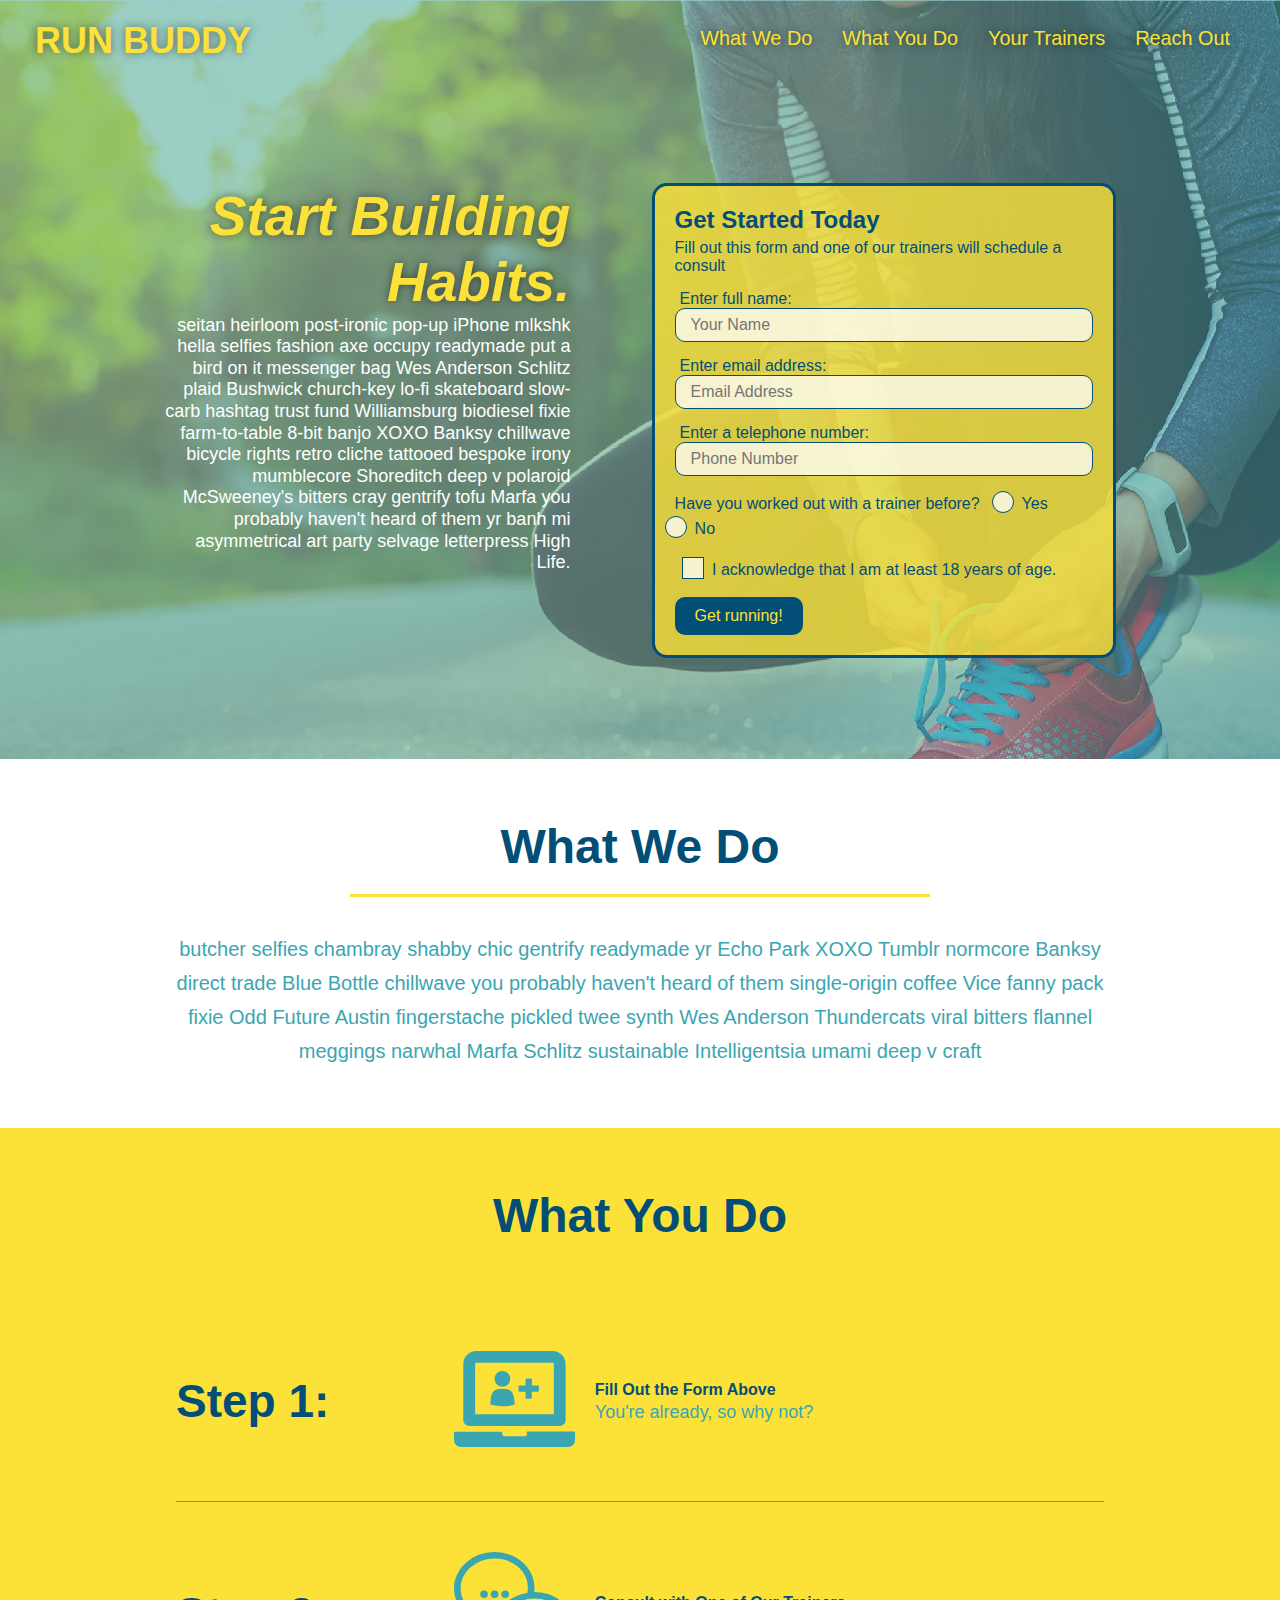
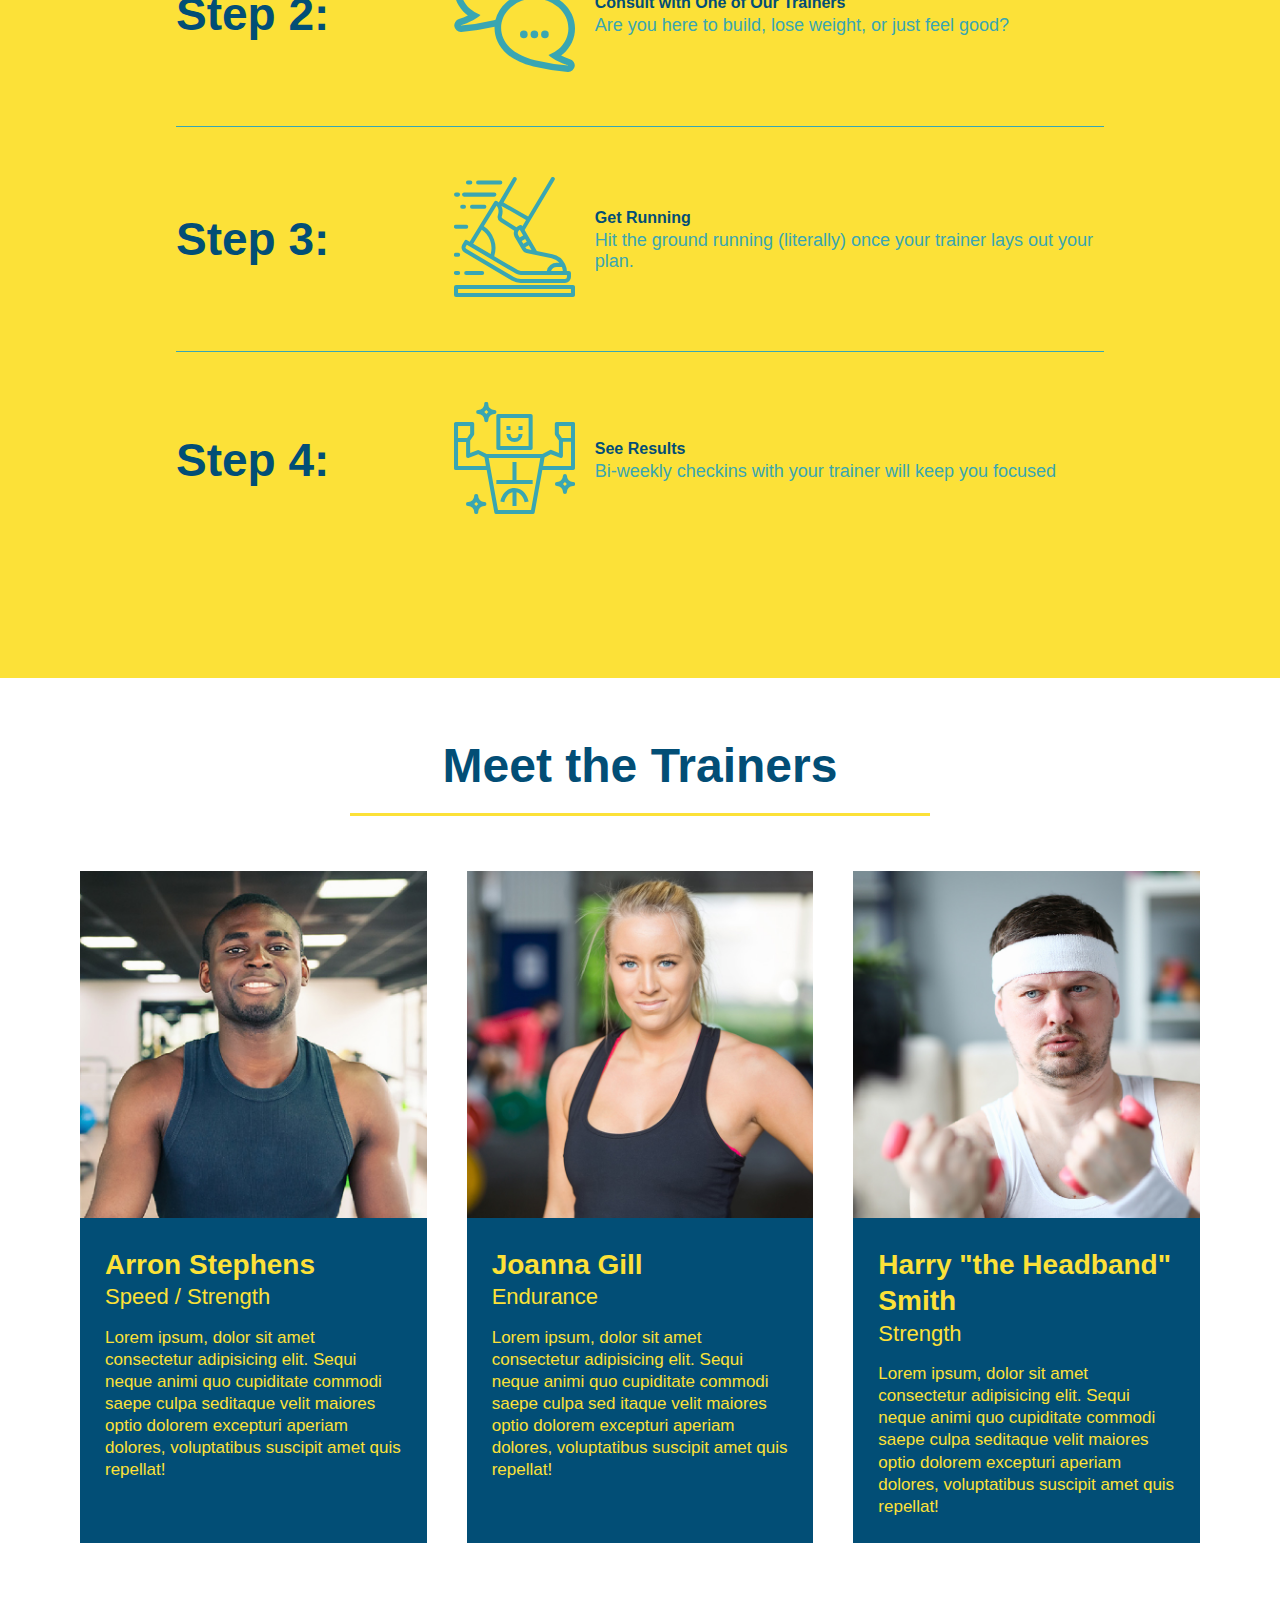
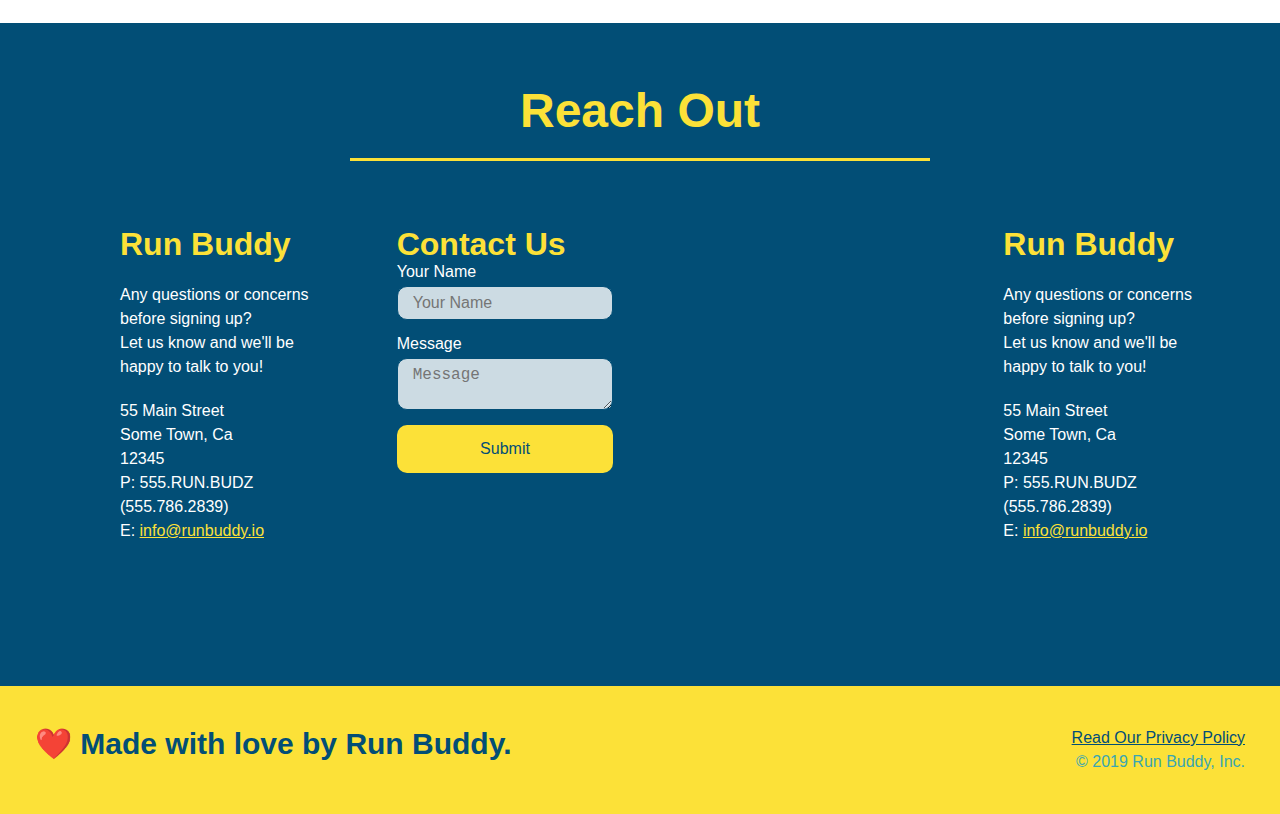
<file: index.html>
<!DOCTYPE html>
<html lang="en">
  <head>
    <link rel="stylesheet" href="./assets/css/style.css" />
    <meta charset="UTF-8" />
    <meta name="viewport" content="width=device-width, initial-scale=1.0" />
    <title>Run Buddy</title>
  </head>
    <!-- navigation-->
    <header>
    <h1>
      <a href="/">RUN BUDDY</h1>
    <nav>
    <!-- Unordered list element -->
    <ul>
      <!-- List item element -->
      <li>
        <!-- Anchor element -->
        <a href="#what-we-do"> What We Do</a>
      </li>
      <li>
        <a href="#what-you-do">What You Do</a>
      </li>
      <li>
        <a href="#your-trainers">Your Trainers</a>
      </li>
      <li>
        <a href="#reach-out">Reach Out</a>
      </li>
    </ul>
    </nav>
    </header>


    <!-- hero/jumbotron -->
    <section class="hero">
      <div class="hero-cta">
        <h2>Start Building Habits.</h2>
        <p>
          seitan heirloom post-ironic pop-up iPhone mlkshk hella selfies fashion axe occupy readymade put a bird on it messenger bag Wes Anderson Schlitz plaid Bushwick church-key lo-fi skateboard slow-carb hashtag trust fund Williamsburg biodiesel fixie farm-to-table 8-bit banjo XOXO Banksy chillwave bicycle rights retro cliche tattooed bespoke irony mumblecore Shoreditch deep v polaroid McSweeney's bitters cray gentrify tofu Marfa you probably haven't heard of them yr banh mi asymmetrical art party selvage letterpress High Life.
        </p>
      </div>
      <div class="hero-form">
        <h3>Get Started Today</h3>
        <p>Fill out this form and one of our trainers will schedule a consult</p>
        <!-- Add form element -->
        <form>
          <label for="name">Enter full name:</label>
          <input type="text" placeholder="Your Name" name="name" id="name" class="form-input">
          <label for="email">Enter email address:</label>
          <input type="email" placeholder="Email Address" name="email" id="email" class="form-input">
          <label for="phone">Enter a telephone number:</label>
          <input type="tel" placeholder="Phone Number" name="phone" id="phone" class="form-input">
        <p>
          Have you worked out with a trainer before?
          <span class="radio-wrapper">
          <input type="radio" name="trainer-confirm" id="trainer-yes" />
          <label for="trainer-yes">Yes</label>
          </span>
          <span class="radio-wrapper">
          <input type="radio" name="trainer-confirm" id="trainer-no" />
          <label for="trainer-no">No</label>
          </span>
          </p>
          <p> 
          <span class="checkbox-wrapper">
          <input type="checkbox" name="age-confirm" id="checkbox" />
          <label for="checkbox"> I acknowledge that I am at least 18 years of age.</label>
          </span>
          </p>
          <button type="submit">
            Get running!
          </button>
          </form>
      </div>
      
    </section>
     <!-- end hero-->
    <!-- "what we do" section-->
    <section id="what-we-do" class="intro">
      <div class="flex-row">
      <h2 class="section-title primary-border">What We Do</h2>
      </div class="flex-row">
      <p>butcher selfies chambray shabby chic gentrify readymade yr Echo Park XOXO Tumblr normcore Banksy direct trade Blue Bottle chillwave you probably haven't heard of them single-origin coffee Vice fanny pack fixie Odd Future Austin fingerstache pickled twee synth Wes Anderson Thundercats viral bitters flannel meggings narwhal Marfa Schlitz sustainable Intelligentsia umami deep v craft</p>
    </section>

    <!-- "what you do" section-->
    <section id="what-you-do" class="steps">
    <div class="flex-row">
    <h2 class="section-title primary-border">What You Do</h2>
    </div>
      <!-- insert this img element-->
      <div class="step">
      <h3>Step 1:</h3>
      <div class="step-info">
      <div class="step-img">
        <img src="./assets/images/step-1.svg" alt=""/>
      </div>
      <div class="step-text">
        <h4>Fill Out the Form Above</h4>
        <p>You're already, so why not?</p>
    </div>
    </div>
    </div>

    <div class="step">
      <h3>Step 2:</h3>
      <div class="step-info">
        <div class="step-img">
      <img src="./assets/images/step-2.svg" alt=""/>
        </div>
      <div class="step-text">
      <h4>Consult with One of Our Trainers</h4>
      <p>Are you here to build, lose weight, or just feel good?</p>
    </div>
    </div>
    </div>

    <div class="step">
      <h3>Step 3:</h3>
      <div class="step-info">
        <div class="step-img">
      <img src="./assets/images/step-3.svg" alt="" />
      </div>
      <div class="step-text">
      <h4>Get Running</h4>
      <p>Hit the ground running (literally) once your trainer lays out your plan.</p>
    </div>
    </div>
    </div>

    <div class="step">
      <h3>Step 4:</h3>
      <div class="step-info">
        <div class="step-img">
      <img src="./assets/images/step-4.svg" alt="" />
      </div>
      <div class="step-text">
      <h4>See Results</h4>
      <p>Bi-weekly checkins with your trainer will keep you focused</p>
    </div>
    </div>
    </div>
    </section>

    <!-- "meet the trainers"-->
    <section id="your-trainers">
      <div class="flex-row">
      <h2 class="section-title primary-border">Meet the Trainers</h2>
      </div>

        <div class="trainers">
          <article class="trainer">
          <img src="./assets/images/trainer-1.jpg" alt="Arron Stephens in his workout clothes, ready to pump iron"/>
            <div class="trainer-bio">
              <h3 class="trainer-name">Arron Stephens</h3>
              <h4 class="trainer-role">Speed / Strength</h4>
            <p>Lorem ipsum, dolor sit amet consectetur adipisicing elit. Sequi neque animi quo cupiditate commodi saepe culpa seditaque velit maiores optio dolorem excepturi aperiam dolores, voluptatibus suscipit amet quis repellat!
              </p>
            </div>
          </article>
        

      
      <!-- second trainer bio -->
        
          <article class="trainer">
          <img src="./assets/images/trainer-2.jpg" alt="Joanna Gill cooling off after a workout" />
            <div class="trainer-bio">
              <h3 class="trainer-name">Joanna Gill</h3>
              <h4 class="trainer-role">Endurance</h4>
                <p> Lorem ipsum, dolor sit amet consectetur adipisicing elit. Sequi neque animi quo cupiditate commodi saepe culpa sed itaque velit maiores optio dolorem excepturi aperiam dolores, voluptatibus suscipit amet quis repellat!</p>
            </div>
          </article>
        
      <!-- third trainer bio -->
        
          <article class="trainer">
          <img src="./assets/images/trainer-3.jpg" alt="Harry Smith wearing a headband and lifting comically small pink weights" />
            <div class="trainer-bio">
              <h3 class="trainer-name">Harry "the Headband" Smith</h3>
              <h4 class="trainer-role">Strength</h4>
              <p>Lorem ipsum, dolor sit amet consectetur adipisicing elit. Sequi neque animi quo cupiditate commodi saepe culpa seditaque velit maiores optio dolorem excepturi aperiam dolores, voluptatibus suscipit amet quis repellat!
              </p>
            </div>
          </article>
        </div>
    </section>

    <!-- "reach out" section-->
    <section id="reach-out" class="contact">
      <div class="flex-row">
      <h2 class="section-title primary-border">Reach Out</h2>
      </div>
      <div class="contact-info">
        <div>
          <h3>Run Buddy</h3>
          <p>
            Any questions or concerns before signing up?
            <br />
            Let us know and we'll be happy to talk to you!
          </p>
          <address>
            55 Main Street <br/>
            Some Town, Ca <br/>
            12345<br />
            P: 555.RUN.BUDZ (555.786.2839)<br/>
            E: <a href="mailto:info@runbuddy.io">info@runbuddy.io</a>
          </address>
          
        </div>  
      
      <div class="contact-form">
        <h3>Contact Us</h3>
        <form>
           <label for="contact-name">Your Name</label>
           <input type="text" id="contact-name" placeholder="Your Name" />
      
           <label for="contact-message">Message</label>
           <textarea id="contact-message" placeholder="Message"></textarea>
      
           <button type="submit">Submit</button>
          </form>
      </div>
       
        <iframe 
        src="https://www.google.com/maps/embed?pb=!1m18!1m12!1m3!1d3147.1079747227936!2d-120.42364418397035!3d37.92790791110593!2m3!1f0!2f0!3f0!3m2!1i1024!2i768!4f13.1!3m3!1m2!1s0x8090c49129b6ac57%3A0xb56c7eb95a2cd8bd!2sMain%20St%2C%20California%2095327!5e0!3m2!1sen!2sus!4v1616426329495!5m2!1sen!2sus" 
        width="400" 
        height="400" 
        style="border:0;" 
        allowfullscreen=""
        loading="lazy">
      </iframe>
        
        <div>
        <h3>Run Buddy</h3>
        <p>
          Any questions or concerns before signing up?
          <br />
          Let us know and we'll be happy to talk to you!
        </p>
        <address>
          55 Main Street <br/>
          Some Town, Ca <br/>
          12345<br />
          P: 555.RUN.BUDZ (555.786.2839)<br/>
          E: <a href="mailto:info@runbuddy.io">info@runbuddy.io</a>
        </address>
      </div>
    </section>

    
    <!-- footer -->
    <footer>
      <h2>❤️ Made with love by Run Buddy.</h2>
      <div>
        <a href="privacy-policy.html">Read Our Privacy Policy</a><br />
        &copy; 2019 Run Buddy, Inc.
      </div>
    </footer>
</html>
</file>
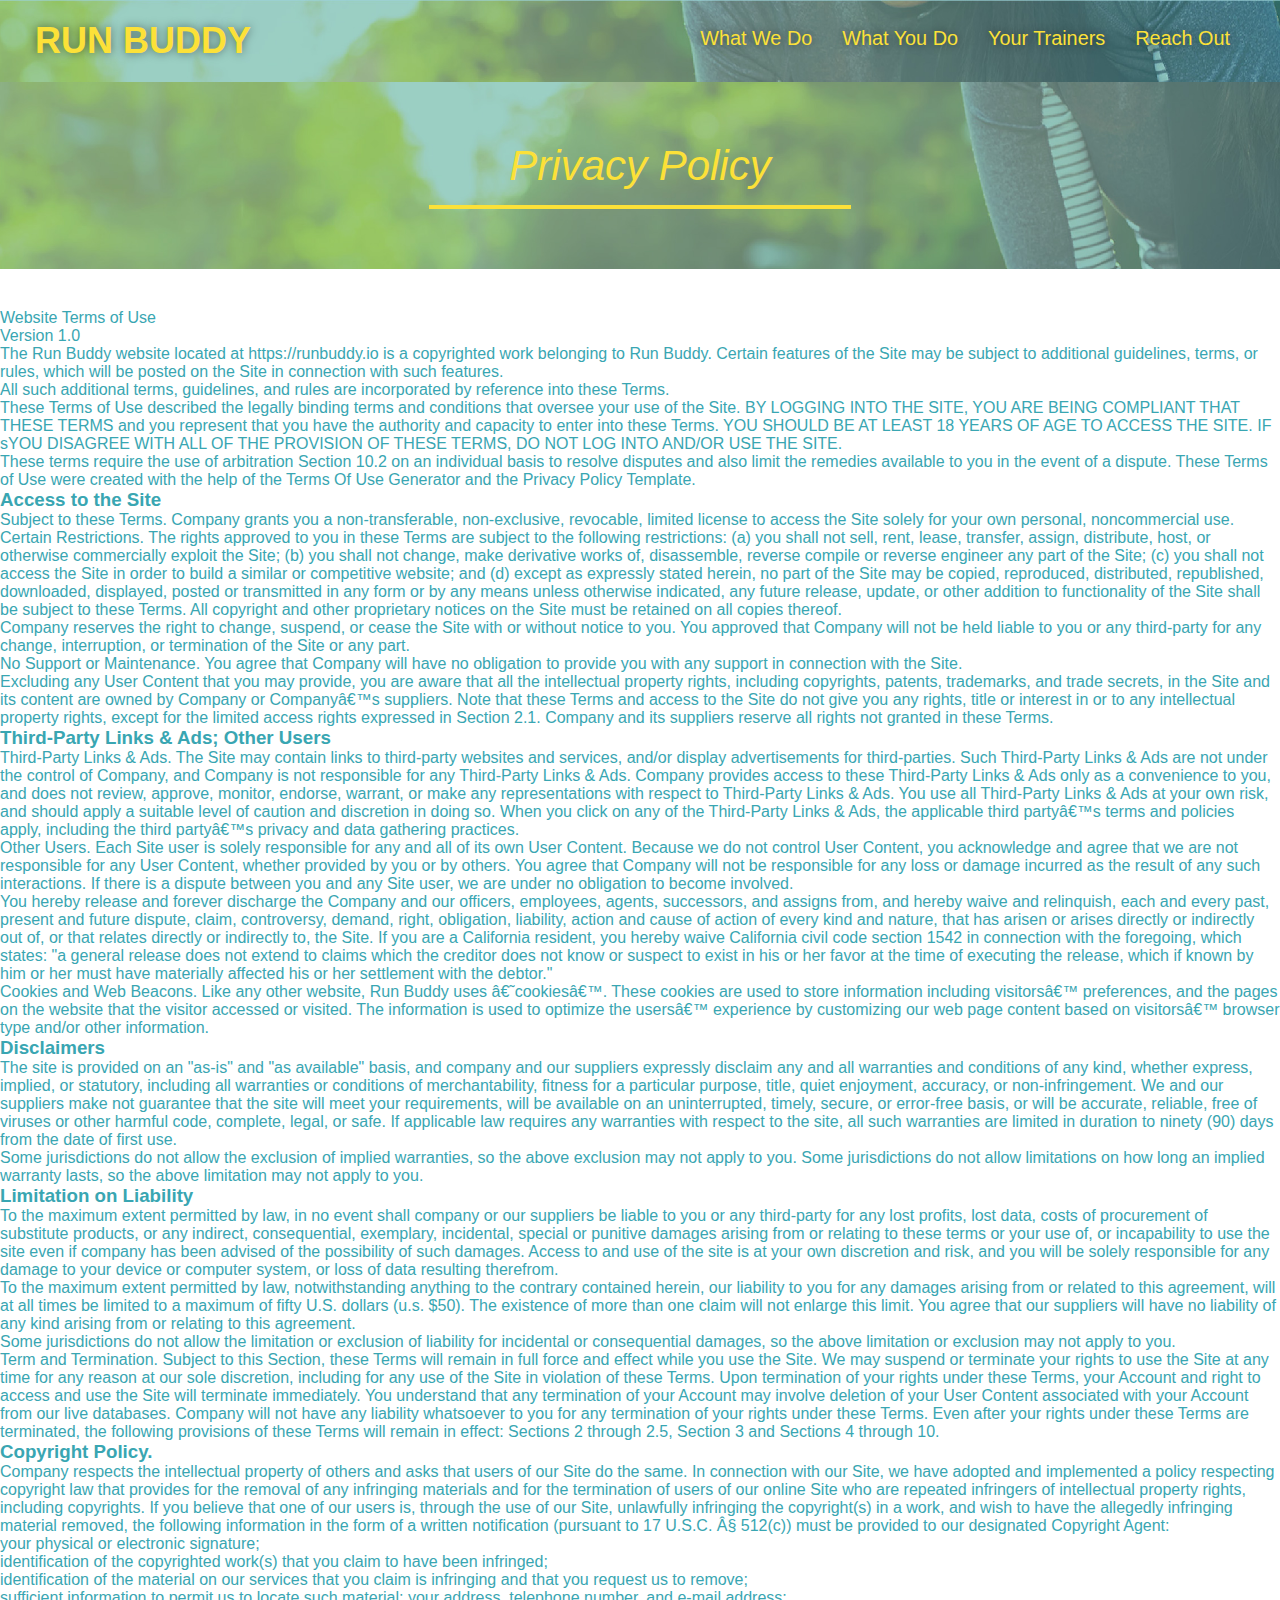
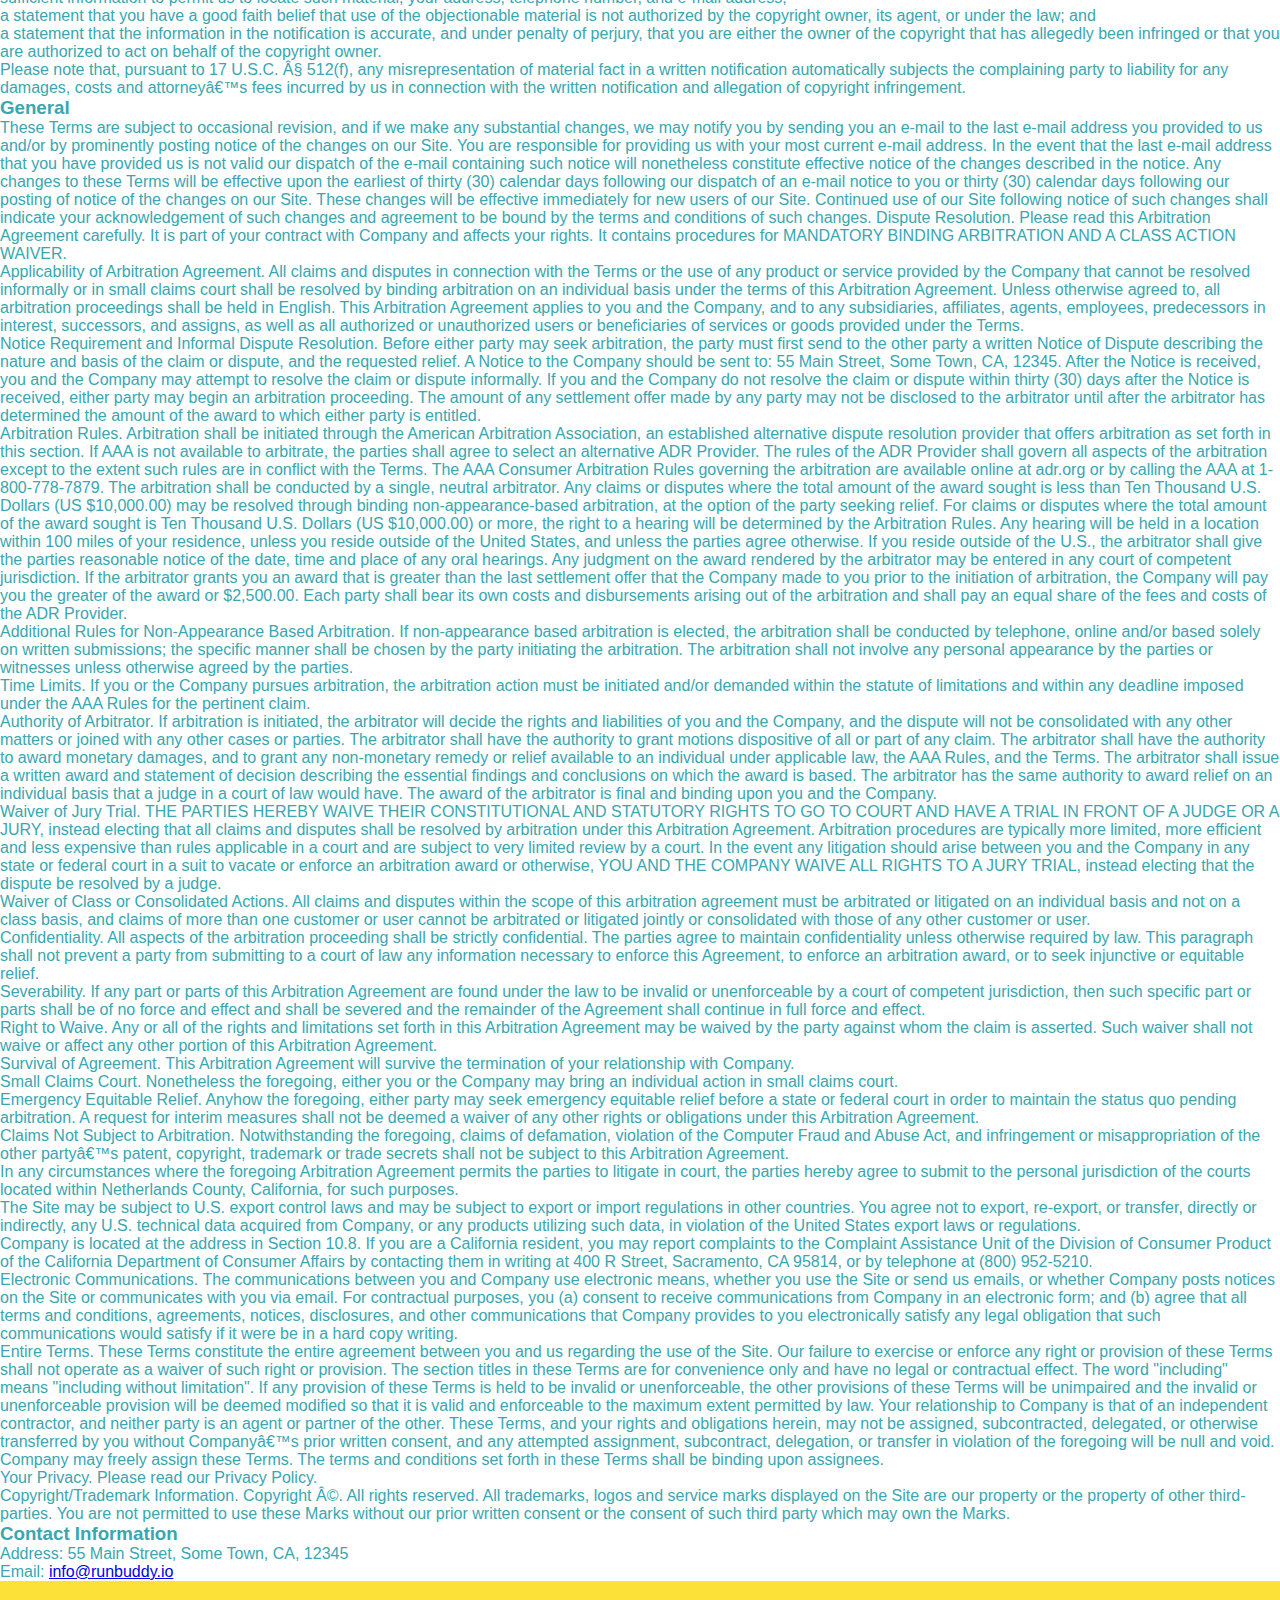
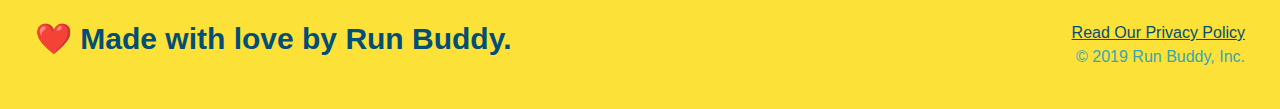
<file: privacy-policy.html>
<!DOCTYPE html>
<html lang="en">
  <head>
    <meta charset="UTF-8" />
    <title>Privacy Policy - Run Buddy</title>
    <link rel="stylesheet" href="./assets/css/style.css" />
    <link rel="stylesheet" href="./assets/css/secondary-style.css"/>
    <meta name="viewport" content="width=device-width, initial-scale=1.0" />
  </head>
  <header>
    <h1>
      <a href="/">RUN BUDDY</h1>
    <nav>
      <ul>
          <li>
            <!-- Anchor element -->
            <a href="./index.html#what-we-do"> What We Do</a>
          </li>
          <li>
            <a href="./index.html#what-you-do">What You Do</a>
          </li>
          <li>
            <a href="./index.html#your-trainers">Your Trainers</a>
          </li>
          <li>
            <a href="./index.html#reach-out">Reach Out</a>
          </li>
        </ul>
        </nav>
        </header>
        <section class="hero">
          <h2 class="page-title">
            Privacy Policy 
          </h2>
        </section>
        <article class="seconday-content">
          <p>
            Website Terms of Use
          </p>
    
          <p>
            Version 1.0
          </p>
    
          <p>
            The Run Buddy website located at https://runbuddy.io is a copyrighted work belonging to Run Buddy. Certain
            features of the Site may be subject to additional guidelines, terms, or rules, which will be posted on the Site
            in connection with such features.
          </p>
    
          <p>
            All such additional terms, guidelines, and rules are incorporated by reference into these Terms.
          </p>
    
          <p>
            These Terms of Use described the legally binding terms and conditions that oversee your use of the Site. BY
            LOGGING INTO THE SITE, YOU ARE BEING COMPLIANT THAT THESE TERMS and you represent that you have the authority
            and capacity to enter into these Terms. YOU SHOULD BE AT LEAST 18 YEARS OF AGE TO ACCESS THE SITE. IF sYOU
            DISAGREE WITH ALL OF THE PROVISION OF THESE TERMS, DO NOT LOG INTO AND/OR USE THE SITE.
          </p>
    
          <p>
            These terms require the use of arbitration Section 10.2 on an individual basis to resolve disputes and also
            limit the remedies available to you in the event of a dispute. These Terms of Use were created with the help of
            the Terms Of Use Generator and the Privacy Policy Template.
          </p>
    
          <h3>
            Access to the Site
          </h3>
    
          <p>
            Subject to these Terms. Company grants you a non-transferable, non-exclusive, revocable, limited license to
            access the Site solely for your own personal, noncommercial use.
          </p>
    
          <p>
            Certain Restrictions. The rights approved to you in these Terms are subject to the following restrictions: (a)
            you shall not sell, rent, lease, transfer, assign, distribute, host, or otherwise commercially exploit the Site;
            (b) you shall not change, make derivative works of, disassemble, reverse compile or reverse engineer any part of
            the Site; (c) you shall not access the Site in order to build a similar or competitive website; and (d) except
            as expressly stated herein, no part of the Site may be copied, reproduced, distributed, republished, downloaded,
            displayed, posted or transmitted in any form or by any means unless otherwise indicated, any future release,
            update, or other addition to functionality of the Site shall be subject to these Terms. All copyright and other
            proprietary notices on the Site must be retained on all copies thereof.
          </p>
    
          <p>
            Company reserves the right to change, suspend, or cease the Site with or without notice to you. You approved
            that Company will not be held liable to you or any third-party for any change, interruption, or termination of
            the Site or any part.
          </p>
    
          <p>
            No Support or Maintenance. You agree that Company will have no obligation to provide you with any support in
            connection with the Site.
          </p>
    
          <p>
            Excluding any User Content that you may provide, you are aware that all the intellectual property rights,
            including copyrights, patents, trademarks, and trade secrets, in the Site and its content are owned by Company
            or Companyâ€™s suppliers. Note that these Terms and access to the Site do not give you any rights, title or
            interest in or to any intellectual property rights, except for the limited access rights expressed in Section
            2.1. Company and its suppliers reserve all rights not granted in these Terms.
          </p>
    
          <h3>
            Third-Party Links & Ads; Other Users
          </h3>
    
          <p>
            Third-Party Links & Ads. The Site may contain links to third-party websites and services, and/or display
            advertisements for third-parties. Such Third-Party Links & Ads are not under the control of Company, and Company
            is not responsible for any Third-Party Links & Ads. Company provides access to these Third-Party Links & Ads
            only as a convenience to you, and does not review, approve, monitor, endorse, warrant, or make any
            representations with respect to Third-Party Links & Ads. You use all Third-Party Links & Ads at your own risk,
            and should apply a suitable level of caution and discretion in doing so. When you click on any of the
            Third-Party Links & Ads, the applicable third partyâ€™s terms and policies apply, including the third partyâ€™s
            privacy and data gathering practices.
          </p>
    
          <p>
            Other Users. Each Site user is solely responsible for any and all of its own User Content. Because we do not
            control User Content, you acknowledge and agree that we are not responsible for any User Content, whether
            provided by you or by others. You agree that Company will not be responsible for any loss or damage incurred as
            the result of any such interactions. If there is a dispute between you and any Site user, we are under no
            obligation to become involved.
          </p>
    
          <p>
            You hereby release and forever discharge the Company and our officers, employees, agents, successors, and
            assigns from, and hereby waive and relinquish, each and every past, present and future dispute, claim,
            controversy, demand, right, obligation, liability, action and cause of action of every kind and nature, that has
            arisen or arises directly or indirectly out of, or that relates directly or indirectly to, the Site. If you are
            a California resident, you hereby waive California civil code section 1542 in connection with the foregoing,
            which states: "a general release does not extend to claims which the creditor does not know or suspect to exist
            in his or her favor at the time of executing the release, which if known by him or her must have materially
            affected his or her settlement with the debtor."
          </p>
    
          <p>
            Cookies and Web Beacons. Like any other website, Run Buddy uses â€˜cookiesâ€™. These cookies are used to store
            information including visitorsâ€™ preferences, and the pages on the website that the visitor accessed or visited.
            The information is used to optimize the usersâ€™ experience by customizing our web page content based on visitorsâ€™
            browser type and/or other information.
          </p>
    
          <h3>
            Disclaimers
          </h3>
    
          <p>
            The site is provided on an "as-is" and "as available" basis, and company and our suppliers expressly disclaim
            any and all warranties and conditions of any kind, whether express, implied, or statutory, including all
            warranties or conditions of merchantability, fitness for a particular purpose, title, quiet enjoyment, accuracy,
            or non-infringement. We and our suppliers make not guarantee that the site will meet your requirements, will be
            available on an uninterrupted, timely, secure, or error-free basis, or will be accurate, reliable, free of
            viruses or other harmful code, complete, legal, or safe. If applicable law requires any warranties with respect
            to the site, all such warranties are limited in duration to ninety (90) days from the date of first use.
          </p>
    
          <p>
            Some jurisdictions do not allow the exclusion of implied warranties, so the above exclusion may not apply to
            you. Some jurisdictions do not allow limitations on how long an implied warranty lasts, so the above limitation
            may not apply to you.
          </p>
    
          <h3>
            Limitation on Liability
          </h3>
    
          <p>
            To the maximum extent permitted by law, in no event shall company or our suppliers be liable to you or any
            third-party for any lost profits, lost data, costs of procurement of substitute products, or any indirect,
            consequential, exemplary, incidental, special or punitive damages arising from or relating to these terms or
            your use of, or incapability to use the site even if company has been advised of the possibility of such
            damages. Access to and use of the site is at your own discretion and risk, and you will be solely responsible
            for any damage to your device or computer system, or loss of data resulting therefrom.
          </p>
    
          <p>
            To the maximum extent permitted by law, notwithstanding anything to the contrary contained herein, our liability
            to you for any damages arising from or related to this agreement, will at all times be limited to a maximum of
            fifty U.S. dollars (u.s. $50). The existence of more than one claim will not enlarge this limit. You agree that
            our suppliers will have no liability of any kind arising from or relating to this agreement.
          </p>
    
          <p>
            Some jurisdictions do not allow the limitation or exclusion of liability for incidental or consequential
            damages, so the above limitation or exclusion may not apply to you.
          </p>
    
          <p>
            Term and Termination. Subject to this Section, these Terms will remain in full force and effect while you use
            the Site. We may suspend or terminate your rights to use the Site at any time for any reason at our sole
            discretion, including for any use of the Site in violation of these Terms. Upon termination of your rights under
            these Terms, your Account and right to access and use the Site will terminate immediately. You understand that
            any termination of your Account may involve deletion of your User Content associated with your Account from our
            live databases. Company will not have any liability whatsoever to you for any termination of your rights under
            these Terms. Even after your rights under these Terms are terminated, the following provisions of these Terms
            will remain in effect: Sections 2 through 2.5, Section 3 and Sections 4 through 10.
          </p>
    
          <h3>
            Copyright Policy.
          </h3>
    
          <p>
            Company respects the intellectual property of others and asks that users of our Site do the same. In connection
            with our Site, we have adopted and implemented a policy respecting copyright law that provides for the removal
            of any infringing materials and for the termination of users of our online Site who are repeated infringers of
            intellectual property rights, including copyrights. If you believe that one of our users is, through the use of
            our Site, unlawfully infringing the copyright(s) in a work, and wish to have the allegedly infringing material
            removed, the following information in the form of a written notification (pursuant to 17 U.S.C. Â§ 512(c)) must
            be provided to our designated Copyright Agent:
          </p>
    
          <ul>
            <li>
              your physical or electronic signature;
            </li>
            <li>
              identification of the copyrighted work(s) that you claim to have been infringed;
            </li>
            <li>
              identification of the material on our services that you claim is infringing and that you request us to remove;
            </li>
            <li>
              sufficient information to permit us to locate such material; your address, telephone number, and e-mail
              address;
            </li>
            <li>
              a statement that you have a good faith belief that use of the objectionable material is not authorized by the
              copyright owner, its agent, or under the law; and
            </li>
            <li>
              a statement that the information in the notification is accurate, and under penalty of perjury, that you are
              either the owner of the copyright that has allegedly been infringed or that you are authorized to act on
              behalf of the copyright owner.
            </li>
          </ul>
    
          <p>
            Please note that, pursuant to 17 U.S.C. Â§ 512(f), any misrepresentation of material fact in a written
            notification automatically subjects the complaining party to liability for any damages, costs and attorneyâ€™s
            fees incurred by us in connection with the written notification and allegation of copyright infringement.
          </p>
    
          <h3>
            General
          </h3>
    
          <p>
            These Terms are subject to occasional revision, and if we make any substantial changes, we may notify you by
            sending you an e-mail to the last e-mail address you provided to us and/or by prominently posting notice of the
            changes on our Site. You are responsible for providing us with your most current e-mail address. In the event
            that the last e-mail address that you have provided us is not valid our dispatch of the e-mail containing such
            notice will nonetheless constitute effective notice of the changes described in the notice. Any changes to these
            Terms will be effective upon the earliest of thirty (30) calendar days following our dispatch of an e-mail
            notice to you or thirty (30) calendar days following our posting of notice of the changes on our Site. These
            changes will be effective immediately for new users of our Site. Continued use of our Site following notice of
            such changes shall indicate your acknowledgement of such changes and agreement to be bound by the terms and
            conditions of such changes. Dispute Resolution. Please read this Arbitration Agreement carefully. It is part of
            your contract with Company and affects your rights. It contains procedures for MANDATORY BINDING ARBITRATION AND
            A CLASS ACTION WAIVER.
          </p>
    
          <p>
            Applicability of Arbitration Agreement. All claims and disputes in connection with the Terms or the use of any
            product or service provided by the Company that cannot be resolved informally or in small claims court shall be
            resolved by binding arbitration on an individual basis under the terms of this Arbitration Agreement. Unless
            otherwise agreed to, all arbitration proceedings shall be held in English. This Arbitration Agreement applies to
            you and the Company, and to any subsidiaries, affiliates, agents, employees, predecessors in interest,
            successors, and assigns, as well as all authorized or unauthorized users or beneficiaries of services or goods
            provided under the Terms.
          </p>
    
          <p>
            Notice Requirement and Informal Dispute Resolution. Before either party may seek arbitration, the party must
            first send to the other party a written Notice of Dispute describing the nature and basis of the claim or
            dispute, and the requested relief. A Notice to the Company should be sent to: 55 Main Street, Some Town, CA,
            12345. After the Notice is received, you and the Company may attempt to resolve the claim or dispute informally.
            If you and the Company do not resolve the claim or dispute within thirty (30) days after the Notice is received,
            either party may begin an arbitration proceeding. The amount of any settlement offer made by any party may not
            be disclosed to the arbitrator until after the arbitrator has determined the amount of the award to which either
            party is entitled.
          </p>
    
          <p>
            Arbitration Rules. Arbitration shall be initiated through the American Arbitration Association, an established
            alternative dispute resolution provider that offers arbitration as set forth in this section. If AAA is not
            available to arbitrate, the parties shall agree to select an alternative ADR Provider. The rules of the ADR
            Provider shall govern all aspects of the arbitration except to the extent such rules are in conflict with the
            Terms. The AAA Consumer Arbitration Rules governing the arbitration are available online at adr.org or by
            calling the AAA at 1-800-778-7879. The arbitration shall be conducted by a single, neutral arbitrator. Any
            claims or disputes where the total amount of the award sought is less than Ten Thousand U.S. Dollars (US
            $10,000.00) may be resolved through binding non-appearance-based arbitration, at the option of the party seeking
            relief. For claims or disputes where the total amount of the award sought is Ten Thousand U.S. Dollars (US
            $10,000.00) or more, the right to a hearing will be determined by the Arbitration Rules. Any hearing will be
            held in a location within 100 miles of your residence, unless you reside outside of the United States, and
            unless the parties agree otherwise. If you reside outside of the U.S., the arbitrator shall give the parties
            reasonable notice of the date, time and place of any oral hearings. Any judgment on the award rendered by the
            arbitrator may be entered in any court of competent jurisdiction. If the arbitrator grants you an award that is
            greater than the last settlement offer that the Company made to you prior to the initiation of arbitration, the
            Company will pay you the greater of the award or $2,500.00. Each party shall bear its own costs and
            disbursements arising out of the arbitration and shall pay an equal share of the fees and costs of the ADR
            Provider.
          </p>
    
          <p>
            Additional Rules for Non-Appearance Based Arbitration. If non-appearance based arbitration is elected, the
            arbitration shall be conducted by telephone, online and/or based solely on written submissions; the specific
            manner shall be chosen by the party initiating the arbitration. The arbitration shall not involve any personal
            appearance by the parties or witnesses unless otherwise agreed by the parties.
          </p>
    
          <p>
            Time Limits. If you or the Company pursues arbitration, the arbitration action must be initiated and/or demanded
            within the statute of limitations and within any deadline imposed under the AAA Rules for the pertinent claim.
          </p>
    
          <p>
            Authority of Arbitrator. If arbitration is initiated, the arbitrator will decide the rights and liabilities of
            you and the Company, and the dispute will not be consolidated with any other matters or joined with any other
            cases or parties. The arbitrator shall have the authority to grant motions dispositive of all or part of any
            claim. The arbitrator shall have the authority to award monetary damages, and to grant any non-monetary remedy
            or relief available to an individual under applicable law, the AAA Rules, and the Terms. The arbitrator shall
            issue a written award and statement of decision describing the essential findings and conclusions on which the
            award is based. The arbitrator has the same authority to award relief on an individual basis that a judge in a
            court of law would have. The award of the arbitrator is final and binding upon you and the Company.
          </p>
    
          <p>
            Waiver of Jury Trial. THE PARTIES HEREBY WAIVE THEIR CONSTITUTIONAL AND STATUTORY RIGHTS TO GO TO COURT AND HAVE
            A TRIAL IN FRONT OF A JUDGE OR A JURY, instead electing that all claims and disputes shall be resolved by
            arbitration under this Arbitration Agreement. Arbitration procedures are typically more limited, more efficient
            and less expensive than rules applicable in a court and are subject to very limited review by a court. In the
            event any litigation should arise between you and the Company in any state or federal court in a suit to vacate
            or enforce an arbitration award or otherwise, YOU AND THE COMPANY WAIVE ALL RIGHTS TO A JURY TRIAL, instead
            electing that the dispute be resolved by a judge.
          </p>
    
          <p>
            Waiver of Class or Consolidated Actions. All claims and disputes within the scope of this arbitration agreement
            must be arbitrated or litigated on an individual basis and not on a class basis, and claims of more than one
            customer or user cannot be arbitrated or litigated jointly or consolidated with those of any other customer or
            user.
          </p>
    
          <p>
            Confidentiality. All aspects of the arbitration proceeding shall be strictly confidential. The parties agree to
            maintain confidentiality unless otherwise required by law. This paragraph shall not prevent a party from
            submitting to a court of law any information necessary to enforce this Agreement, to enforce an arbitration
            award, or to seek injunctive or equitable relief.
          </p>
    
          <p>
            Severability. If any part or parts of this Arbitration Agreement are found under the law to be invalid or
            unenforceable by a court of competent jurisdiction, then such specific part or parts shall be of no force and
            effect and shall be severed and the remainder of the Agreement shall continue in full force and effect.
          </p>
    
          <p>
            Right to Waive. Any or all of the rights and limitations set forth in this Arbitration Agreement may be waived
            by the party against whom the claim is asserted. Such waiver shall not waive or affect any other portion of this
            Arbitration Agreement.
          </p>
    
          <p>
            Survival of Agreement. This Arbitration Agreement will survive the termination of your relationship with
            Company.
          </p>
    
          <p>
            Small Claims Court. Nonetheless the foregoing, either you or the Company may bring an individual action in small
            claims court.
          </p>
    
          <p>
            Emergency Equitable Relief. Anyhow the foregoing, either party may seek emergency equitable relief before a
            state or federal court in order to maintain the status quo pending arbitration. A request for interim measures
            shall not be deemed a waiver of any other rights or obligations under this Arbitration Agreement.
          </p>
    
          <p>
            Claims Not Subject to Arbitration. Notwithstanding the foregoing, claims of defamation, violation of the
            Computer Fraud and Abuse Act, and infringement or misappropriation of the other partyâ€™s patent, copyright,
            trademark or trade secrets shall not be subject to this Arbitration Agreement.
          </p>
    
          <p>
            In any circumstances where the foregoing Arbitration Agreement permits the parties to litigate in court, the
            parties hereby agree to submit to the personal jurisdiction of the courts located within Netherlands County,
            California, for such purposes.
          </p>
    
          <p>
            The Site may be subject to U.S. export control laws and may be subject to export or import regulations in other
            countries. You agree not to export, re-export, or transfer, directly or indirectly, any U.S. technical data
            acquired from Company, or any products utilizing such data, in violation of the United States export laws or
            regulations.
          </p>
    
          <p>
            Company is located at the address in Section 10.8. If you are a California resident, you may report complaints
            to the Complaint Assistance Unit of the Division of Consumer Product of the California Department of Consumer
            Affairs by contacting them in writing at 400 R Street, Sacramento, CA 95814, or by telephone at (800) 952-5210.
          </p>
    
          <p>
            Electronic Communications. The communications between you and Company use electronic means, whether you use the
            Site or send us emails, or whether Company posts notices on the Site or communicates with you via email. For
            contractual purposes, you (a) consent to receive communications from Company in an electronic form; and (b)
            agree that all terms and conditions, agreements, notices, disclosures, and other communications that Company
            provides to you electronically satisfy any legal obligation that such communications would satisfy if it were be
            in a hard copy writing.
          </p>
    
          <p>
            Entire Terms. These Terms constitute the entire agreement between you and us regarding the use of the Site. Our
            failure to exercise or enforce any right or provision of these Terms shall not operate as a waiver of such right
            or provision. The section titles in these Terms are for convenience only and have no legal or contractual
            effect. The word "including" means "including without limitation". If any provision of these Terms is held to be
            invalid or unenforceable, the other provisions of these Terms will be unimpaired and the invalid or
            unenforceable provision will be deemed modified so that it is valid and enforceable to the maximum extent
            permitted by law. Your relationship to Company is that of an independent contractor, and neither party is an
            agent or partner of the other. These Terms, and your rights and obligations herein, may not be assigned,
            subcontracted, delegated, or otherwise transferred by you without Companyâ€™s prior written consent, and any
            attempted assignment, subcontract, delegation, or transfer in violation of the foregoing will be null and void.
            Company may freely assign these Terms. The terms and conditions set forth in these Terms shall be binding upon
            assignees.
          </p>
    
          <p>
            Your Privacy. Please read our Privacy Policy.
          </p>
    
          <p>
            Copyright/Trademark Information. Copyright Â©. All rights reserved. All trademarks, logos and service marks
            displayed on the Site are our property or the property of other third-parties. You are not permitted to use
            these Marks without our prior written consent or the consent of such third party which may own the Marks.
          </p>
    
          <h3>
            Contact Information
          </h3>
    
          <p>
            Address: 55 Main Street, Some Town, CA, 12345
          </p>
    
          <p>
            Email: <a href="mailto:info@runbuddy.io">info@runbuddy.io</a>
          </p>
    
        </article>
        <footer>
        <h2>❤️ Made with love by Run Buddy.</h2>
        <div>
        <a href="#">Read Our Privacy Policy</a><br />
        &copy; 2019 Run Buddy, Inc.
        </div>
  </footer>
</html>
</file>
<file: assets/css/style.css>
:root {
  --primary-color: #fce138;
  --secondary-color: #024e76;
  --tertiary-color: #39a6b2;
}

body {
  color: var(--tertiary-color);
  font-family: Helvetica, Arial, sans-serif;
  /* I'm a CSS comment! */
}

header {
  background-image: url("../images/flipped-hero-image.jpg");
  background-size: cover;
  background-attachment: fixed;
  background-position: 80%;
  padding: 20px 35px;
  background-color: var(--tertiary-color);
  display: flex;
  justify-content: space-between;
  flex-wrap: wrap;
  position: -webkit-sticky;
  position: sticky;
  top: 0;
  z-index: 9999;
}

header h1 {
  font-weight: bold;
  font-size: 36px;
  color: var(--primary-color);
  margin: 0;
}

header a {
  color: var(--primary-color);
}

header a {
  text-decoration: none;
  color: var(--primary-color);
}

header nav{
  margin: 7px 0;
}

header nav ul {
  display: flex;
  flex-wrap: wrap;
  justify-content: space-between;
  align-items: center;
  list-style: none;
}

header nav ul li a {
  padding: 10px 15px;
  font-weight: lighter;
  font-size: 1.55vw;
  text-shadow: 0 0 10px rgba(0, 0, 0, 0.5);
}
header nav ul li a:hover {
  background: var(--primary-color);
  color: var(--secondary-color);
  border-radius: 15px;
  text-shadow: none;
}


header h1 {
  font-weight: bold;
  font-size: 36px;
  color: var(--primary-color);
  margin: 0;
  text-shadow: 0 0 10px rgba(0, 0, 0, 0.5);
}

* {
  margin: 0;
  padding: 0;
  box-sizing: border-box;
}

footer {
  background: var(--primary-color);
  width: 100%;
  padding: 40px 35px;
  display: flex;
  justify-content: space-between; 
  flex-wrap: wrap;
}

footer h2  {
  color: var(--secondary-color);
  font-size: 30px;
  margin: 0;
}

footer div {
  line-height: 1.5;
  text-align: right;
}

footer a {
  color: var(--secondary-color)
}

section {
  padding: 60px;
}

/* Hero Style Start */
.hero {
  background-image: url("../images/flipped-hero-image.jpg");
  background-size: cover;
  background-attachment: fixed;
  background-position: 80%;
  display: flex;
  justify-content: center;
  flex-wrap: wrap;
  align-items: flex-start;
}
/* Hero Style End */

.hero-form {
  border: 3px solid var(--secondary-color);
  background-color: rgba(252, 225, 56, 0.8);
  padding: 20px;
  color: var(--secondary-color);
  width: 40%;
  margin: 3.5%;
  border-radius: 15px;
}
.hero-form button:hover {
  background-color: var(--tertiary-color);  
}

.hero-form h3{
  font-size: 24px;
  margin:0;
}

.hero-form p{
  margin: 5px 0 15px 0;
}

.hero-cta {
  width: 35%;
  text-align: right;
  margin: 3.5%;
  color: #fff;
  font-size: 18px;
  line-height: 1.2;
}

.hero-cta h2 {
  font-style: italic;
  font-size: 55px;
  color: var(--primary-color);
  text-shadow: 0 0 10px rgba(0, 0, 0, 0.5);
}

.form-input{
  border: 1px solid var(--secondary-color);
  display: block;
  padding: 7px 15px;
  font-size: 16px;
  color: var(--secondary-color);
  width: 100%;
  margin-bottom: 15px;
  border-radius: 10px;
  background-color: rgba(255,255,255, 0.75);
}
/* create a new rule for focus state */
.form-input:focus {
  background-color: rgba(255,255,255, 1);
  outline: none;
}

.hero-form label {
  margin: 0 5px;
}

.hero-form button{
  color: var(--primary-color);
  background-color: var(--secondary-color);
  border: none;
  padding: 10px 20px;
  font-size: 16px;
  border-radius: 10px;
}

.checkbox-wrapper input, .radio-wrapper input {
  opacity: 0;
}

.checkbox-wrapper input:checked + label, .radio-wrapper input:checked + label {
  font-weight: bold;
}

.checkbox-wrapper label, .radio-wrapper label {
  position: relative;
  left: 10px;
  margin: 10px;
  line-height: 1.6;
}
.checkbox-wrapper label::before, .radio-wrapper label::before {
  content: "";
  height: 20px;
  width: 20px;
  background: rgba(255, 255, 255, 0.75);  
  border: 1px solid var(--secondary-color);  
  position: absolute;
  top: -4px;
  left: -30px;
}
.radio-wrapper label::before {
  border-radius: 50%;
}
.radio-wrapper label::after {
  content: "";
  width: 20px;
  height: 20px;
  border-radius: 50%;
  background: var(--secondary-color);
  position: absolute;
  left: -29px;
  top: -3px;
  background-image: radial-gradient(circle, var(--tertiary-color), var(--secondary-color));
}

.checkbox-wrapper label::after {
  content: "";
  height: 6px;
  width: 14px;
  border-left: 2px solid var(--secondary-color);
  border-bottom: 2px solid var(--secondary-color);
  position: absolute;
  left: -26px;
  top: 1px;
  transform: rotate(-58deg);
}
.checkbox-wrapper input + label::after, 
.radio-wrapper input + label::after {
  content: none;
}

.checkbox-wrapper input:checked + label::after, 
.radio-wrapper input:checked + label::after {
  content: "";
}
/* HERO STYLES END */
.intro p {
  line-height: 1.7;
  color: var(--tertiary-color);
  width: 80%;
  font-size: 20px;
  margin: 0 auto;
  text-align: center;
}

.steps {
  background: var(--primary-color);
}

.section-title {
  font-size: 48px;
  color: var(--secondary-color);
  border-bottom: 3px solid;
  padding-bottom: 20px;
  text-align: center;
  margin: 0 auto 35px auto;
  width: 50%;
}

.primary-border {
  border-color: var(--primary-color);
}

.secondary-border {
  border-color: var(--tertiary-color);
}

.step h3 {
  color: var(--secondary-color);
  font-size:46px;
  flex: 1 30%;
}

.step-text h4 {
  font-size: 26;
  line-height: 1.5;
  color: var(--secondary-color);
}

.step-text p{
  color: var(--tertiary-color);
  font-size: 18px;
}

.step {
  margin: 50px auto;
  padding-bottom: 50px;
  width: 80%;
  display: flex;
  flex-wrap: wrap;
  align-items: center;
  justify-content: space-between;
}

.step {
  border-bottom: 1px solid var(--tertiary-color);
}
.step:last-child {
  border-bottom: none;
}

.step-info {
  flex: 2 70%;
  display: flex;
  flex-wrap: wrap;
  align-items: center;
}

.step-img{
  flex:1 12%;
  margin-right: 20px;
}

.step-text {
  flex: 12;
}

.step-img img {
  max-width: 100%
}
.trainers {
  width: 100%;
  margin: 0 auto;
  display: flex;
  flex-wrap: wrap;
  justify-content: space-around;
}

.trainer {
  margin: 20px;
  background: var(--secondary-color);
  color: var(--primary-color);
  flex: 1;
}

.trainer img {
  width: 100%;
}

.trainer-bio {
  padding:25px;
  line-height: 1.3;
}

.text-left {
  text-align: left;
}

.text-right {
  text-align: right;
}

.trainer-bio h3 {
  font-size: 28px;
}

.trainer-bio h4 {
  font-weight: lighter;
  font-size: 22px;
  margin-bottom: 15px;
}

.trainer-bio p {
  font-size: 17px;
}

/*REACH OUT STYLES START*/
.contact{
  background: var(--secondary-color);
}

.contact h2 {
  color:var(--primary-color);
}

.contact-info iframe{
  height: 400px;
}

.contact-info div{
  width:410px;
  display: inline-block;
  vertical-align: top;
  text-align: left;
  margin: 30px 0 0 60px;
  color: white;
}

.contact-info h3 {
  color: var(--primary-color);
  font-size: 32px;
}

.contact-info p, .contact-info address {
  margin: 20px 0;
  line-height: 1.5;
  font-size: 16px;
  font-style: normal;
}

.contact-info a {
  color: var(--primary-color);
}

.contact-info {
  display: flex;
  justify-content: space-between;
  flex-wrap: wrap;
}

.contact-info > * {
  flex: 1;
  margin: 15px;
}

.contact-form input, .contact-form textarea {
  border: 1px solid var(--secondary-color);
  display: block;
  padding: 7px 15px;
  font-size: 16px;
  font-size: 16px;
  color: var(--secondary-color);
  width: 100%;
  margin-bottom: 15px;
  margin-top: 5px;
  border-radius: 10px;
  background-color: rgba(255, 255, 255, 0.8);
}
.contact-form input:focus, .contact-form textarea:focus {
  background-color: rgba(255, 255, 255, 1);
  outline: none;
}
.contact-form button{
  width: 100%;
  border: none;
  background: var(--primary-color);
  color: var(--secondary-color);
  text-align: center;
  padding: 15px 0;
  font-size: 16px;
  border-radius: 10px;
}

.contact-form button:hover {
  color: var(--primary-color);
  background: var(--tertiary-color);
}
/*  REACH OUT STYLE ENDS */

.flex-row{
  display: flex;
}

/* MEDIA QUERY FOR SMALLER DESKTOP SCREENS AND SMALLER */
@media screen and (max-width: 980px) {
  header {
    padding-bottom: 0;
    justify-content: center;
    position: relative;
  }

  header h1 {
    width: 100%;
    text-align: center;
  }

  header nav ul {
    margin-top: 20px;
    width: 100%;
    justify-content: center;
  }

  header nav ul li a {
    font-size: 20px;
  }

  footer h2, footer div {
    text-align: center;
    width: 100%;
  }
  .hero-cta, .hero-form {
    width: 100%;
  }
  
  .hero-cta {
    text-align: center;
  }
  
  .section-title {
    width: 80%;
  }
  
  .trainer {
    flex: 0 70%;
  }
  
  .contact-info iframe{
    flex: 1 100%;
  }
}

/* MEDIA QUERY FOR TABLETS AND SMALLER */
@media screen and (max-width: 768px) {
  section {
    padding: 30px 15px;
  }
  .step h3 {
    flex: 1 100%;
    text-align: center;
  }
  .step-info { 
    flex: 2 100%;
    text-align: center;
    justify-content: center;
  }
  .step-img {
    flex: 0 32%;
    margin-right: 0;
    margin-top: 15px;
    margin-bottom: 15px;
  }
  .step-text {
    flex: 100%;
  }
}

/* MEDIA QUERY FOR MOBILE PHONES AND SMALLER */
@media screen and (max-width: 575px) {
 .hero-form button {
   width: 100%;
 }
 .section-title {
   width: 95%;
 }
 .intro p {
   width: 100%;
 }
 .trainer {
   flex: 0 100%;
 }
 .contact-info {
   text-align: center;
 }
 .contact-info > * {
   flex: 0 100%;
 }
 .contact-form {
   order: 3;
 }
}
</file>
<file: assets/css/secondary-style.css>
.hero {
  background-position: bottom;
  height: auto;
  text-align: center;
  margin-bottom: 40px;
}

.page-title{
  color: #fce138;
  display: inline-block;
  border-bottom: 4px solid #fce138;
  padding: 0 80px 15px 80px;
  font-weight: normal;
  font-size: 42px;
  font-style: italic
}

.secondary-content {
  width: 80%;
  margin: 80%;
  color: #024e76;


}

.secondary-content h3 {
  font-size: 25px;
  margin: 20px 0 0 20px;
}

.secondary-content ul {
  margin: 15px 20px 20px 15px;
}
.secondary-content li {
  color: #39a6b2;
  margin: 10px 0 0 10px;
}
</file>
